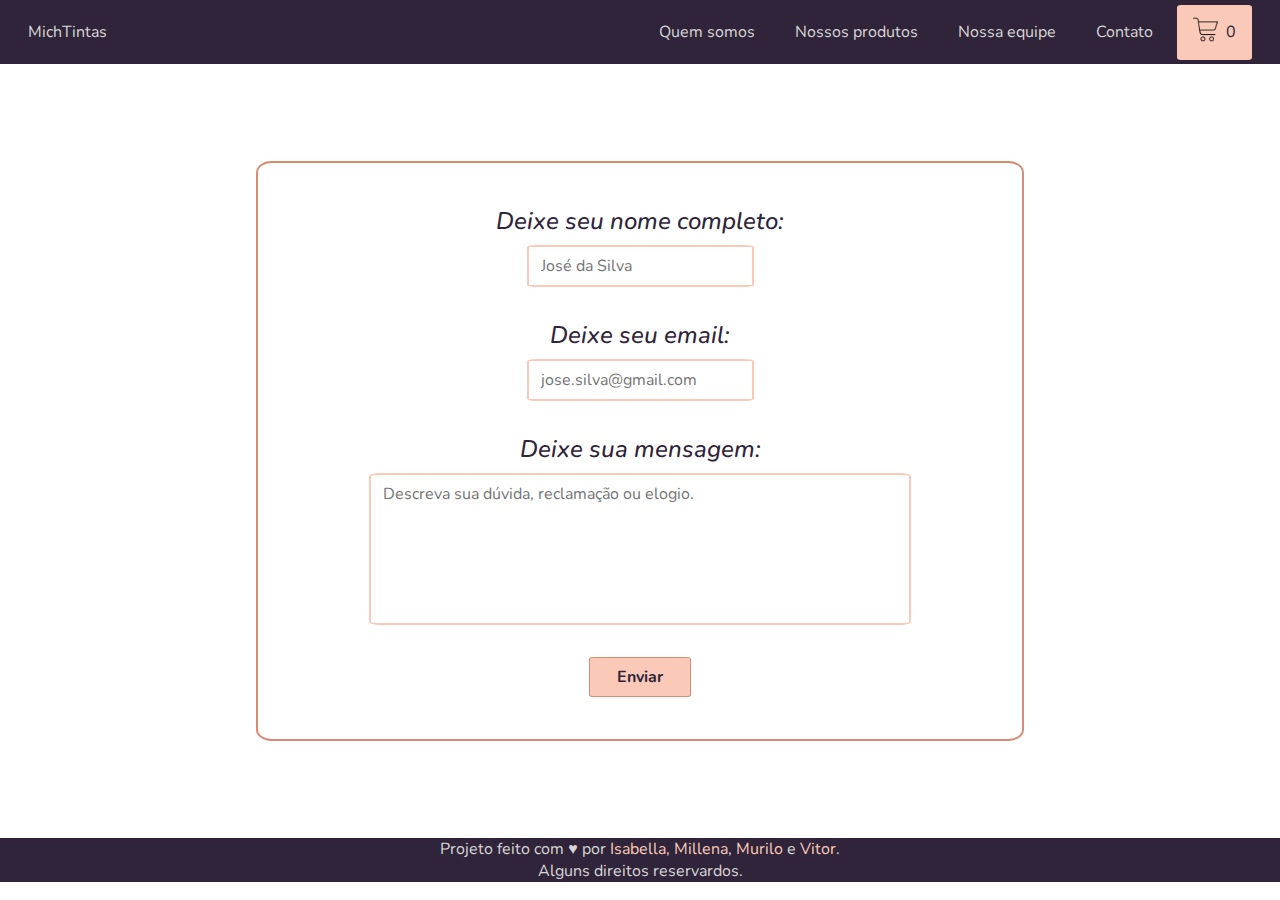
<file: contato.html>
<!DOCTYPE html>
<html lang="pt-br">
  <head>
    <meta charset="UTF-8" />
    <meta http-equiv="X-UA-Compatible" content="IE=edge" />
    <meta name="viewport" content="width=device-width, initial-scale=1.0" />
    <title>Michelangelo Tintas</title>

    <link rel="stylesheet" href="css/contato.css" />
  </head>
  <body>
    <!-- CABEÇALHO -->
    <header>
      <nav>
        <a href="index.html">MichTintas</a>
        <ul class="menu">
          <li><a href="index.html">Quem somos</a></li>
          <li><a href="./produtos.html">Nossos produtos</a></li>
          <li><a href="./equipe.html">Nossa equipe</a></li>
          <li><a href="./contato.html">Contato</a></li>
          <li class="carrinho">
            <a href="#"
              ><img
                class="carrinho-logo"
                src="img/shopping-cart.png"
                alt="Shopping cart icon"
            /></a>
            <span>0</span>
          </li>
        </ul>
      </nav>
    </header>

    <main>
      <form class="formulario">
        <label for="nome">Deixe seu nome completo:</label>
        <input
          type="text"
          name="nome"
          class="nome"
          placeholder="José da Silva"
        />
        <label for="email">Deixe seu email:</label>
        <input
          type="email"
          name="email"
          class="email"
          placeholder="jose.silva@gmail.com"
        />
        <label for="mensagem">Deixe sua mensagem:</label>
        <textarea
          name="mensagem"
          cols="55"
          rows="6"
          class="mensagem"
          placeholder="Descreva sua dúvida, reclamação ou elogio."
        ></textarea>

        <button type="submit">Enviar</button>
      </form>
    </main>

    <!-- RODAPÉ -->
    <footer>
      <p class="autores">
        Projeto feito com ♥ por
        <a target="_blank" href="https://github.com/IsabellaGimenez">Isabella</a
        >, <a target="_blank" href="https://github.com/millenakeli">Millena</a>,
        <a target="_blank" href="https://github.com/LoboMurilo">Murilo</a> e
        <a target="_blank" href="https://www.github.com/vtbrgt">Vitor</a>.
      </p>
      <p>Alguns direitos reservardos.</p>
    </footer>

    <script src="js/validador.js"></script>
    <script src="js/carrinho.js"></script>
  </body>
</html>
</file>
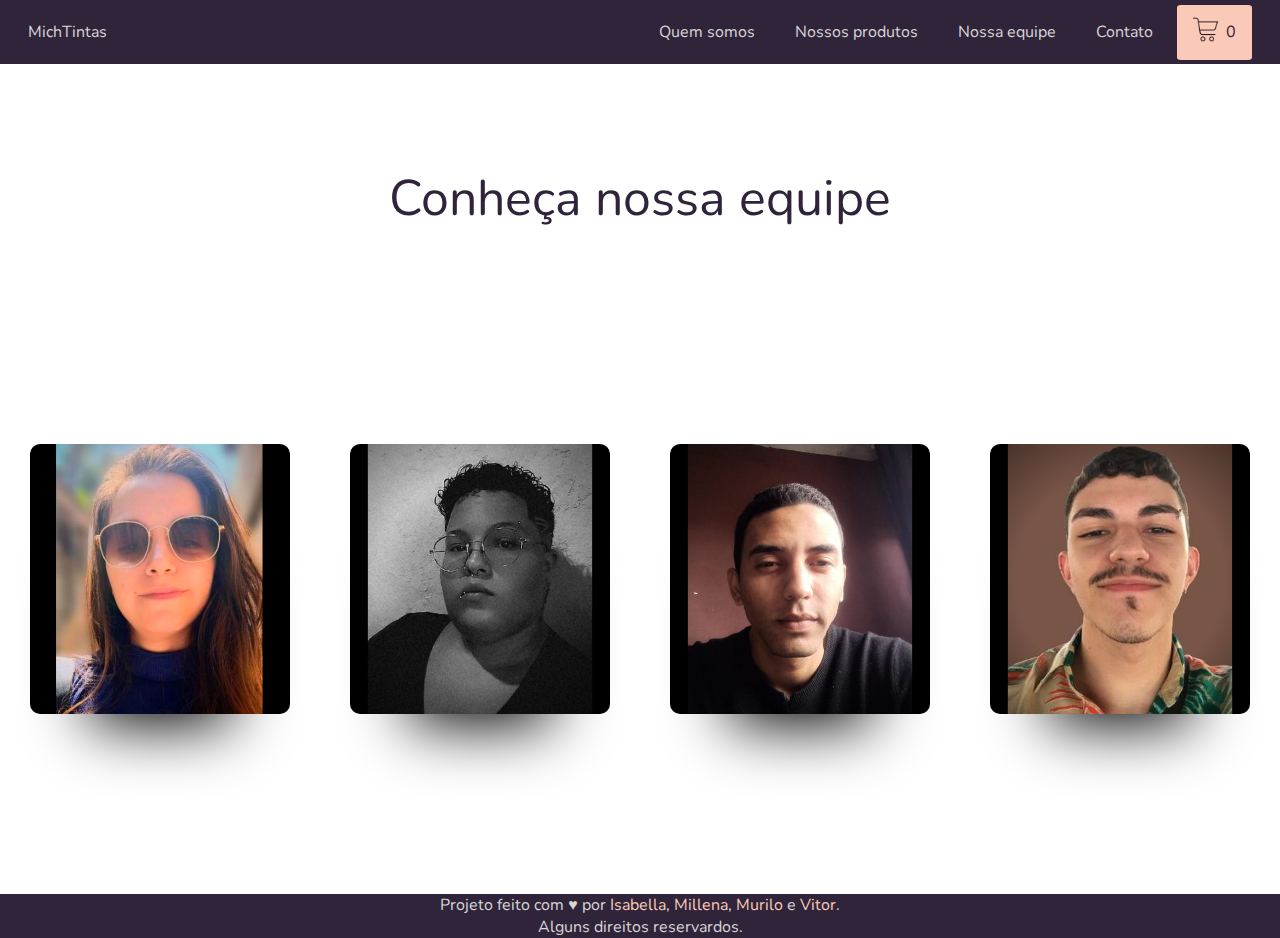
<file: equipe.html>
<!DOCTYPE html>
<html lang="pt-br">
  <head>
    <meta charset="UTF-8" />
    <meta http-equiv="X-UA-Compatible" content="IE=edge" />
    <meta name="viewport" content="width=device-width, initial-scale=1.0" />
    <title>Michelangelo Tintas</title>

    <link rel="stylesheet" href="css/equipe.css" />
  </head>
  <body>
    <!-- CABEÇALHO -->
    <header>
      <nav>
        <a href="index.html">MichTintas</a>
        <ul class="menu">
          <li><a href="index.html">Quem somos</a></li>
          <li><a href="./produtos.html">Nossos produtos</a></li>
          <li><a href="./equipe.html">Nossa equipe</a></li>
          <li><a href="./contato.html">Contato</a></li>
          <li class="carrinho">
            <a href="#"
              ><img
                class="carrinho-logo"
                src="img/shopping-cart.png"
                alt="Shopping cart icon"
            /></a>
            <span>0</span>
          </li>
        </ul>
      </nav>
    </header>

    <main class="conteudo">
      <h1>Conheça nossa equipe</h1>

      <div class="equipe">
        <div class="card card0">
          <div class="border">
            <h2>Isabella Gimenez</h2>
            <div class="texto">
              <span class="g">Cargo</span>
              <span class="g"> G. de Gente e Engajamento </span>
              <a
                target="_blank"
                href="https://www.linkedin.com/in/isabella-gimenez-857456115/"
                >Linkedin</a
              >
              <a
                target="_blank"
                href="
            https://www.github.com/https://github.com/IsabellaGimenez"
                >GitHub</a
              >
            </div>
          </div>
        </div>

        <div class="card card1">
          <div class="border">
            <h2>Millena Keli</h2>
            <div class="texto">
              <span class="g">Cargo</span>
              <span class="g"> Co-Facilitadora </span>
              <a
                target="_blank"
                href="https://www.linkedin.com/in/millena-keli-ab23bb250/"
                >Linkedin</a
              >
              <a target="_blank" href="https://github.com/millenakeli"
                >GitHub</a
              >
            </div>
          </div>
        </div>

        <div class="card card2">
          <div class="border">
            <h2>Murilo Menezez</h2>
            <div class="texto">
              <span class="g">Cargo</span>
              <span class="g">Colaborador</span>
              <a
                target="_blank"
                href="https://www.linkedin.com/in/murilo-menezes-lobo-8b022a160/"
                >Linkedin</a
              >
              <a target="_blank" href="https://github.com/LoboMurilo">GitHub</a>
            </div>
          </div>
        </div>

        <div class="card card3">
          <div class="border">
            <h2>Vitor Borgatte</h2>
            <div class="texto">
              <span class="g">Cargo</span>
              <span class="g">G. de Conhecimento</span>
              <a
                target="_blank"
                href="https://www.linkedin.com/in/vitor-borgatte"
                >Linkedin</a
              >
              <a target="_blank" href="https://github.com/vtbrgt">GitHub</a>
            </div>
          </div>
        </div>
      </div>
    </main>

    <!-- RODAPÉ -->
    <footer>
      <p class="autores">
        Projeto feito com ♥ por
        <a target="_blank" href="https://github.com/IsabellaGimenez">Isabella</a
        >, <a target="_blank" href="https://github.com/millenakeli">Millena</a>,
        <a target="_blank" href="https://github.com/LoboMurilo">Murilo</a> e
        <a target="_blank" href="https://www.github.com/vtbrgt">Vitor</a>.
      </p>
      <p>Alguns direitos reservardos.</p>
    </footer>

    <script src="js/carrinho.js"></script>
  </body>
</html>
</file>
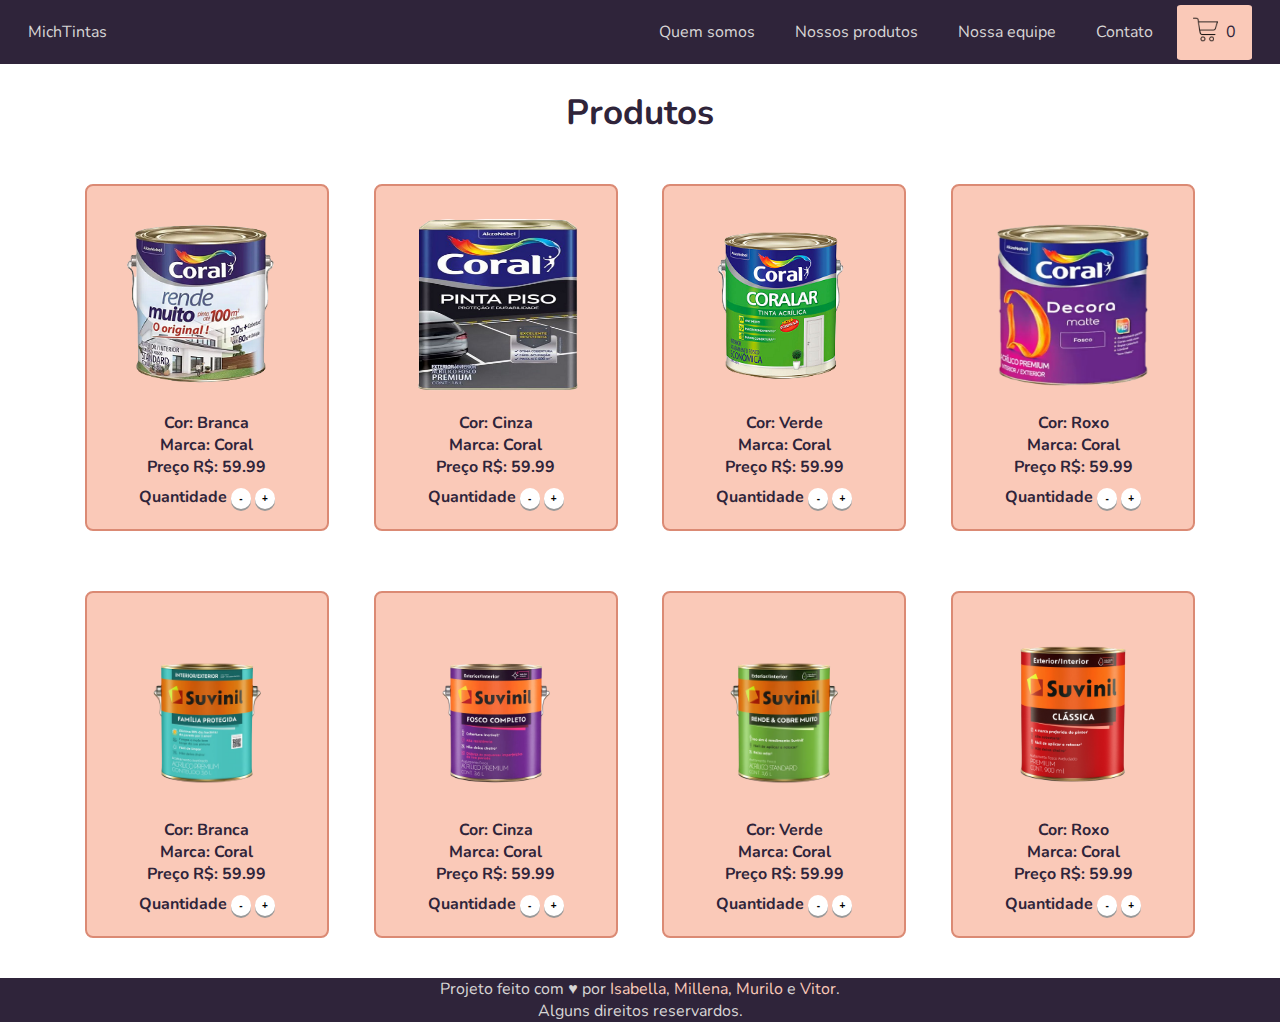
<file: produtos.html>
<!DOCTYPE html>
<html lang="pt-br">
  <head>
    <meta charset="UTF-8" />
    <meta http-equiv="X-UA-Compatible" content="IE=edge" />
    <meta name="viewport" content="width=device-width, initial-scale=1.0" />
    <title>Michelangelo Tintas</title>
    <link rel="stylesheet" href="css/produtos.css" />
  </head>

  <body>
    <!-- CABEÇALHO -->
    <header>
      <nav>
        <a href="index.html">MichTintas</a>
        <ul class="menu">
          <li><a href="index.html">Quem somos</a></li>
          <li><a href="produtos.html">Nossos produtos</a></li>
          <li><a href="equipe.html">Nossa equipe</a></li>
          <li><a href="contato.html">Contato</a></li>
          <li class="carrinho">
            <a href="#"
              ><img
                class="carrinho-logo"
                src="img/shopping-cart.png"
                alt="Shopping cart icon"
            /></a>
            <span>0</span>
          </li>
        </ul>
      </nav>
    </header>

    <main>
      <!-- COMECE O CÓDIGO AQUI -->
      <h2 class="titulo-produtos">Produtos</h2>

      <!-- TINTAS CORAL -->
      <div class="caixa-produtos">
        <div class="caixa-imagem">
          <img class="imagem" src="img/tintacoral.png" alt="" />
          <ul>
            <li>Cor: Branca</li>
            <li>Marca: Coral</li>
            <li>Preço R$: 59.99</li>
            <li>
              Quantidade
              <!--  Id´s a definir -->
              <input
                type="button"
                name=""
                class="botao menos"
                value="-"
                id=""
              />
              <input type="button" name="" class="botao mais" value="+" id="" />
            </li>
          </ul>
        </div>

        <div class="caixa-imagem">
          <img class="imagem" src="img/tintacoralpiso.png" alt="" />
          <ul>
            <li>Cor: Cinza</li>
            <li>Marca: Coral</li>
            <li>Preço R$: 59.99</li>
            <li>
              Quantidade
              <!--  Id´s a definir -->
              <input
                type="button"
                name=""
                class="botao menos"
                value="-"
                id=""
              />
              <input type="button" name="" class="botao mais" value="+" id="" />
            </li>
          </ul>
        </div>

        <div class="caixa-imagem">
          <img class="imagem" src="img/tintacoralverde.png" alt="" />
          <ul>
            <li>Cor: Verde</li>
            <li>Marca: Coral</li>
            <li>Preço R$: 59.99</li>
            <li>
              Quantidade
              <!--  Id´s a definir -->
              <input
                type="button"
                name=""
                class="botao menos"
                value="-"
                id=""
              />
              <input type="button" name="" class="botao mais" value="+" id="" />
            </li>
          </ul>
        </div>

        <div class="caixa-imagem">
          <img class="imagem" src="img/tintacoralroxo.png" alt="" />
          <ul>
            <li>Cor: Roxo</li>
            <li>Marca: Coral</li>
            <li>Preço R$: 59.99</li>
            <li>
              Quantidade
              <!--  Id´s a definir -->
              <input
                type="button"
                name=""
                class="botao menos"
                value="-"
                id=""
              />
              <input type="button" name="" class="botao mais" value="+" id="" />
            </li>
          </ul>
        </div>
      </div>

      <!-- TINTAS SUVINIL -->

      <div class="caixa-produtos">
        <div class="caixa-imagem">
          <img class="imagem" src="img/suvinilazulclaro.png" alt="" />
          <ul>
            <li>Cor: Branca</li>
            <li>Marca: Coral</li>
            <li>Preço R$: 59.99</li>
            <li>
              Quantidade
              <!--  Id´s a definir -->
              <input
                type="button"
                name=""
                class="botao menos"
                value="-"
                id=""
              />
              <input type="button" name="" class="botao mais" value="+" id="" />
            </li>
          </ul>
        </div>

        <div class="caixa-imagem">
          <img class="imagem" src="img/suvinilroxo.png" alt="" />
          <ul>
            <li>Cor: Cinza</li>
            <li>Marca: Coral</li>
            <li>Preço R$: 59.99</li>
            <li>
              Quantidade
              <!--  Id´s a definir -->
              <input
                type="button"
                name=""
                class="botao menos"
                value="-"
                id=""
              />
              <input type="button" name="" class="botao mais" value="+" id="" />
            </li>
          </ul>
        </div>

        <div class="caixa-imagem">
          <img class="imagem" src="img/suvinilverde.png" alt="" />
          <ul>
            <li>Cor: Verde</li>
            <li>Marca: Coral</li>
            <li>Preço R$: 59.99</li>
            <li>
              Quantidade
              <!--  Id´s a definir -->
              <input
                type="button"
                name=""
                class="botao menos"
                value="-"
                id=""
              />
              <input type="button" name="" class="botao mais" value="+" id="" />
            </li>
          </ul>
        </div>

        <div class="caixa-imagem">
          <img class="imagem" src="img/suvinilvermelha.png" alt="" />
          <ul>
            <li>Cor: Roxo</li>
            <li>Marca: Coral</li>
            <li>Preço R$: 59.99</li>
            <li>
              Quantidade
              <!--  Id´s a definir -->
              <input
                type="button"
                name=""
                class="botao menos"
                value="-"
                id=""
              />
              <input type="button" name="" class="botao mais" value="+" id="" />
            </li>
          </ul>
        </div>
      </div>
    </main>

    <!-- RODAPÉ -->
    <footer>
      <p class="autores">
        Projeto feito com ♥ por
        <a target="_blank" href="https://github.com/IsabellaGimenez">Isabella</a
        >, <a target="_blank" href="https://github.com/millenakeli">Millena</a>,
        <a target="_blank" href="https://github.com/LoboMurilo">Murilo</a> e
        <a target="_blank" href="https://www.github.com/vtbrgt">Vitor</a>.
      </p>
      <p>Alguns direitos reservardos.</p>
    </footer>

    <script src="js/carrinho.js"></script>
  </body>
</html>
</file>
<file: css/contato.css>
@import 'comum.css';

main {
  height: 86vh;
  display: flex;
  align-items: center;
  justify-content: center;
}

.formulario {
  height: 75%;
  width: 60%;
  padding: 2rem 0;
  display: flex;
  flex-direction: column;
  align-items: center;
  justify-content: center;
  border: 2px solid #db8a74ff;
  border-radius: 2%;
  color: #2f243aff;
}

.formulario label {
  font-style: italic;
  font-weight: 500;
  font-size: 1.5rem;
  margin-bottom: 0.5rem;
}

.formulario input {
  all: unset;
  border: 2px solid #fac9b8ff;
  border-radius: 5%;
  margin-bottom: 2rem;
  padding: 0.5rem 0.75rem;
}

.formulario textarea {
  all: unset;
  border: 2px solid #fac9b8ff;
  border-radius: 2%;
  padding: 0.5rem 0.75rem;
}

.formulario input:last-child {
  margin-bottom: 0;
}

.mensagem {
  width: 220px;
}

.formulario button {
  all: unset;
  text-align: center;
  margin-top: 2rem;
  background: #fac9b8ff;
  color: #2f243aff;
  font-weight: bold;
  border: 1px solid #db8a74ff;
  border-radius: 5%;
  padding: 0.5rem 0.75rem;
  width: 10%;
  transition: 0.3s;
}

.formulario button:hover {
  cursor: pointer;
  transform: scale(1.2);
}
</file>
<file: css/equipe.css>
@import 'comum.css';

.conteudo{
    margin-top: 100px;

}

h1{height: 100px;
display: flex;
justify-content: center;
margin-top: 10px;
font-size: 50px;
font-weight: 400;
color:#2f243aff;}

.equipe{height: 70vh;
width: 100%;
display: flex;
justify-content: space-around;
align-items: center ;
margin: 0 auto;
}

.border{height: 200px;
width: 250px;
background:transparent;
border-radius: 10px;
position: relative;}

.border:hover {border-radius: 1px solid #2f243aff }

.card{height: 270px;
width: 260px;
background: #808080;
border-radius: 10px;
transition: background 0.8s;
overflow: hidden;
background:#2f243aff ;
box-shadow: 0 70px 63px -60px;
display: flex;
justify-content: center;
align-items: center;
position: relative;
cursor: pointer;}

.texto{
position: absolute;
margin-left: 10px;
color:white;
height: 130px;
top: 100px;
display: flex;
flex-direction: column;
align-items:center;
justify-content: space-around;
}

.card0{ background: url(/img/isa.png) center center no-repeat;
background-size: 300px;
}
    .card0:hover{background: url(/img/isa.png) left center no-repeat;
        background-size: 600px;}
    .card0:hover h2{opacity: 1;}
    .card0:hover .g{opacity: 1;}
    .card0:hover a{opacity: 1;
    color: blue;}

.card1{background: url(/img/mille.png) center center no-repeat;
    background-size: 300px;
    }
    .card1:hover:hover{background:url(/img/mille.png);
        background-size: 600px;}
    .card1:hover h2{opacity: 1;}
    .card1:hover .g{opacity: 1;}
    .card1:hover a{opacity: 1;
    color:blue;}

.card2{background: url(/img/murilo.png) center center no-repeat;
        background-size: 300px;
        }
        .card2:hover{background: url(/img/murilo.png) left center no-repeat;
            background-size: 600px;}
        .card2:hover h2{opacity: 1;}
        .card2:hover .g{opacity: 1;}
        .card2:hover a{opacity: 1;
        color: blue;}

.card3{background: url(/img/vitor.png) center center no-repeat;
     background-size: 300px;
    }
    .card3:hover{background: url(/img/vitor.png) left center no-repeat;
            background-size: 600px;}
    .card3:hover h2{opacity: 1;}
    .card3:hover .g{opacity: 1;}    
    .card3:hover a{opacity: 1;
    color: blue}

h2{color: #D7D5D5;
margin-left: 20px;
opacity: 0;
transition: opacity 1s;
font-weight: 400;}

.g{opacity: 0;
transition: opacity 1s;
margin-right: 10px;
color: #D7D5D5;
font-weight: 400 ;}

main a{opacity: 0;
    transition: opacity 1s;
padding: 15px 0;
color:#D7D5D5;
font-weight: 400;
}
</file>
<file: css/produtos.css>
@import url(comum.css);
main {
    background: white;
}

.caixa-produtos {
    width: 100%;
    padding: 40px;
    display: flex;
    justify-content: space-evenly;
    margin-top: -20px;
}

.titulo-produtos {
    text-align: center;
    height: 100px;
    padding-top: 25px;
    font-size: 35px;
    color: #2f243aff;
}

.caixa-imagem {
    border: 2px solid #db8a74ff;
    display: inline-block;
    padding: 20px;
    border-radius: 8px;
    background: #fac9b8ff;
}

div ul li {
    font-size: 16px;
    list-style: none;
    font-weight: bold;
    text-align: center;
    color: #2f243aff;
    transition: 0.3s all;
}

div ul li:hover {
    color: white;
}

.imagem {
    width: 200px;
    height: 200px;
    transition: all 0.5s;
    cursor: pointer;
    padding: 10px;
}

.imagem:hover {
    -webkit-transform: scale(1.3);
    transform: scale(1.3);
}

#inQuantidade {
    width: 20px;
}


/* ESTILIZAÇÃO DOS BOTÕES DE COMPRA */

.botao {
    width: 20px
}

.botao {
    display: inline-block;
    margin-top: 10px;
    padding: 5px 5px;
    font-size: 10px;
    font-weight: bold;
    cursor: pointer;
    text-align: center;
    text-decoration: none;
    outline: none;
    color: #000000;
    background-color: white;
    border: none;
    border-radius: 10px;
    box-shadow: 0 2px #999;
    transition: .3s all;
}

.botao:hover {
    background-color: #2f243aff;
    color: white;
}

.botao:active {
    background-color: #D7D5D5;
    box-shadow: 0 3px #666;
    transform: translateY(4px);
}


/* ESTILIZAÇÃO DOS BOTÕES DE COMPRA TERMINA AQUI */
</file>
